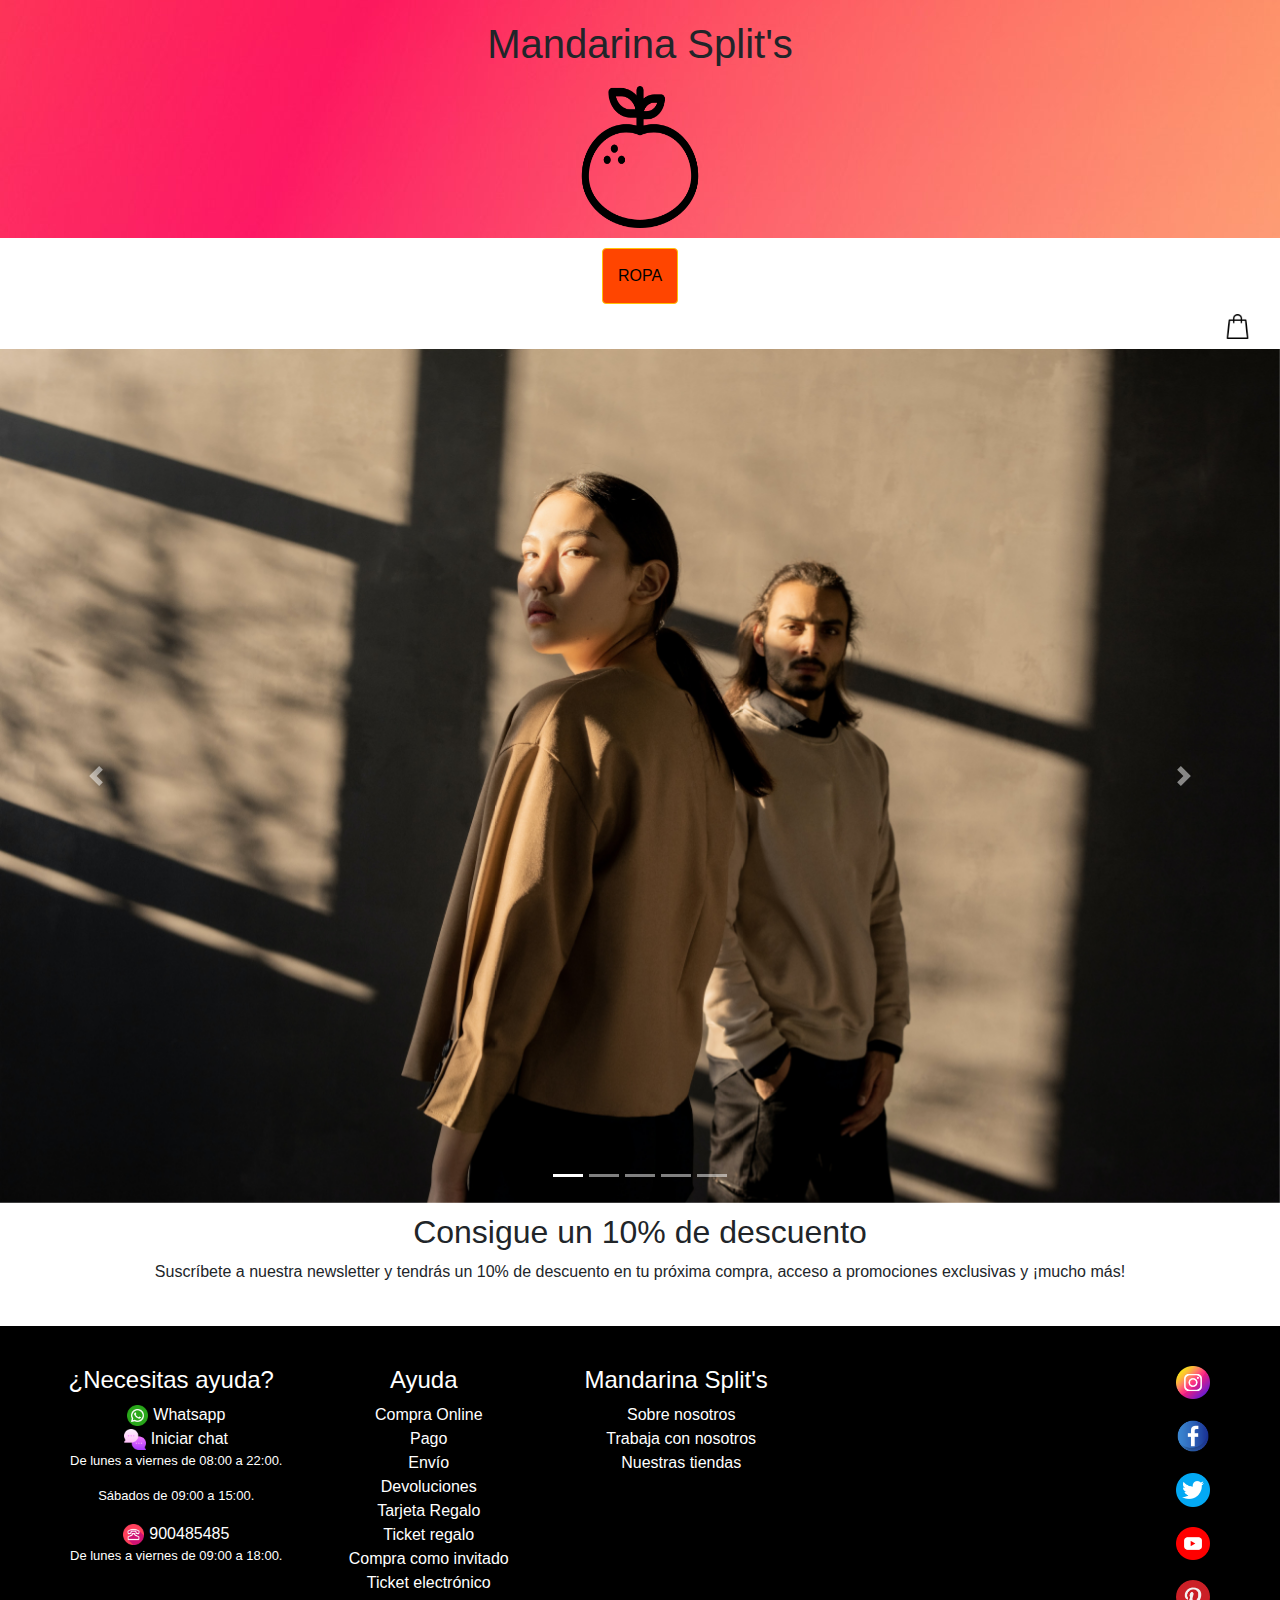
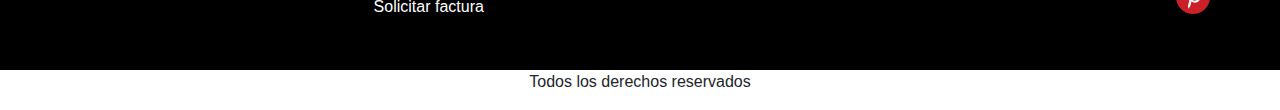
<file: index.html>
<!DOCTYPE html>
<html lang="en">
<head>
    <meta charset="UTF-8">
    <meta http-equiv="X-UA-Compatible" content="IE=edge">
    <meta name="viewport" content="width=device-width, initial-scale=1.0">
    <link rel="stylesheet" href="https://cdn.jsdelivr.net/npm/bootstrap@4.6.1/dist/css/bootstrap.min.css">
    <link rel="stylesheet" href="./stylesheet.css">
    <title>MANDARINA SPLIT'S</title>
</head>
<body>
    <head>
        <div class="nombre_tienda">
            <h1 class="tienda">Mandarina Split's</h1>
            <img class="logo" src="./img/img_generales/naranja.png" alt="naranja">
        </div>
        <nav>
            <div class ="btn_ropa">
                <button type="button" class="btn btn-outline-warning" id="btn_ropa"><a class="btn__ropa" href="./pages/ropa/archivos/ropa.html">ROPA</a></button>
            </div>
            <div class="carrito_compra">
                <img class ="logo_carrito" src="./img/img_generales/bolsa-de-la-compra.png" alt="carrito">         
            </div>
        </nav>
    </head>
    <main>
        <div id="demo" class="carousel slide" data-ride="carousel">

                <!-- Indicators -->
                <ul class="carousel-indicators">
                <li data-target="#demo" data-slide-to="0" class="active"></li>
                <li data-target="#demo" data-slide-to="1"></li>
                <li data-target="#demo" data-slide-to="2"></li>
                <li data-target="#demo" data-slide-to="3"></li>
                <li data-target="#demo" data-slide-to="4"></li>
                </ul>
                
                    <!-- The slideshow -->
            <div class="carousel-inner">
                <div class="carousel-item active">
                    <img src="./img/img_carrousel/pexels-ba-tik-3754256-min.jpg" alt="Los Angeles" width="1100" height="500">
                </div>
                <div class="carousel-item">
                    <img src="./img/img_carrousel/pexels-elle-hughes-1680178-min.jpg" alt="Chicago" width="1100" height="500">
                </div>
                <div class="carousel-item">
                    <img src="./img/img_carrousel/pexels-gianne-karla-tolentino-58592-min.jpg" alt="New York" width="1100" height="500">
                </div>
                <div class="carousel-item">
                    <img src="./img/img_carrousel/pexels-john-2852270-min.jpg" alt="New York" width="1100" height="500">
                </div>
                <div class="carousel-item">
                    <img src="./img/img_carrousel/pexels-pixabay-247204-min.jpg" alt="New York" width="1100" height="500">
                </div>
                <div class="carousel-item">
                    <img src="./img/img_carrousel/pexels-pixabay-458766-min.jpg" alt="New York" width="1100" height="500">
                </div>
            </div>
                
                <!-- Left and right controls -->
            <a class="carousel-control-prev" href="#demo" data-slide="prev">
                <span class="carousel-control-prev-icon"></span>
            </a>
            <a class="carousel-control-next" href="#demo" data-slide="next">
                <span class="carousel-control-next-icon"></span>
            </a>
        </div>
        <div class ="descuento">
            <h2>Consigue un 10% de descuento</h2>
            <p>Suscríbete a nuestra newsletter y tendrás un 10% de descuento en tu próxima compra, acceso a promociones exclusivas y ¡mucho más!</p>
        </div>

        <ul class ="lista"></ul>
        
    </main>
    
    <footer>
        <div class="footer">
            <div class="left">
                    <div class="footer_links">
                        <div class="footer_links_column">
                            <h4>¿Necesitas ayuda?</h4>
                            <ul class="help_column">
                                <li>
                                    <a href="#"><img class="logo_links" src="./img/img_generales/whatsapp.png" alt="Whatsapp">Whatsapp</a>
                                </li>
                                <li>
                                    <a href="#"><img class="logo_links" src="./img/img_generales/ventana-de-chat.png" alt="chat">Iniciar chat</a>
                                    <p class ="horario">De lunes a viernes de 08:00 a 22:00.</p>
                                    <p class = "horario">Sábados de 09:00 a 15:00.</p>
                                </li>
                                <li>
                                    <a href="#"><img class ="logo_links"src="./img/img_generales/telefono-viejo.png" alt="telefono">900485485</a>
                                    <p class="horario">De lunes a viernes de 09:00 a 18:00.</p>
                                </li>
                            </ul>
                        </div>

                        <div class="footer_links_column">
                            <h4>Ayuda</h4>
                            <ul class="info_column">
                                <li >
                                    <a href="#">Compra Online</a>
                                </li>
                                <li>
                                    <a href="#">Pago</a>
                                </li>
                                <li>
                                    <a href="#">Envío</a>
                                </li>
                                <li>
                                    <a href="#">Devoluciones</a>
                                </li>
                                <li>
                                    <a href="#">Tarjeta Regalo</a>
                                </li>
                                <li>
                                    <a href="#">Ticket regalo</a>
                                </li>
                                <li>
                                    <a href="#">Compra como invitado</a>
                                </li>
                                <li>
                                    <a href="#">Ticket electrónico</a>
                                </li>
                                <li>
                                    <a href="#">Solicitar factura</a>
                                </li>
                            </ul>
                        </div> 

                        <div class="footer_links_column">
                            <h4>Mandarina Split's</h4>
                            <ul class="aboutus_column">
                                <li>
                                    <a href="#">Sobre nosotros</a>
                                </li>
                                <li>
                                    <a href="#">Trabaja con nosotros</a>
                                </li>
                                <li>
                                    <a href="#">Nuestras tiendas</a>
                                </li>
                            </ul>
                        </div>             
                    </div>
            </div>
            <div class="right">
                    <div class="footer_logos">
                        <ul class="footer_social_lists">
                            <li>
                                <a href="#"><img class="logo" src="./img/img_generales/instagram.png" alt="Instagram"></a>
                            </li>
                            <li>
                                <a href="#"><img class="logo" src="./img/img_generales/facebook.png" alt="Facebook"></a>
                            </li>
                            <li>
                                <a href="#"><img class="logo" src="./img/img_generales/gorjeo.png" alt="Twitter"></a>
                            </li>
                            <li>
                                <a href="#"><img class="logo" src="./img/img_generales/youtube.png" alt="Youtube"></a>
                            </li>
                            <li>
                                <a href="#"><img class="logo" src="./img/img_generales/pinterest.png" alt="Pinterest"></a>
                            </li>
                        </ul>
                    </div>
                </div>
        </div>
       <div class="derechos_reservados">
            <p>Todos los derechos reservados</p>
       </div>
    </footer>
    <script src = "./index.js"></script>
    <script src="https://cdn.jsdelivr.net/npm/jquery@3.6.0/dist/jquery.slim.min.js"></script>
    <script src="https://cdn.jsdelivr.net/npm/popper.js@1.16.1/dist/umd/popper.min.js"></script>
    <script src="https://cdn.jsdelivr.net/npm/bootstrap@4.6.1/dist/js/bootstrap.bundle.min.js"></script> 
</body>
</html>
</file>
<file: stylesheet.css>
/*INDEX general*/
li{
    list-style: none;   
}
a{
    color:white;
    text-decoration: none;
}
a:hover{
    text-decoration: none;
    color: orangered;
}
/*HEADER*/

.btn__ropa{
    color: black;
}

#btn_ropa{
    padding: 15px;
}

.btn__ropa:hover{
    font-weight: bold;
    color: black;
}
.btn_ropa{
    text-align: center;
    margin-top: 10px;
}
.opciones{
    display:flex;
}



.nombre_tienda, .contenedor_rebajas{
    background-image: url(./img/img_generales/pexels-gradienta-6985003.jpg);
    padding: 20px;
    display: grid;
    justify-content: space-around;
    justify-items:center;
}

.logo{
    width: 30%;
}

.carrito_compra{
    display:flex;
    justify-content: flex-end;
    align-items: flex-end;
    padding: 10px;
    margin-right: 10px;

}

.logo_carrito{
    width: 2%;
    margin-right: 10px;
}

/*MAIN*/
img{
    width: 100%;
    height: 100%;

}
.descuento{
    text-align: center;
    padding: 10px;
}

/*COMENTARIOS*/
.opcion{
    font-family: Verdana, Geneva, Tahoma, sans-serif;
    background:#FF813E; 
    color:white; 
    padding:15px; 
    border:3px 
    solid #B34F19; 
    margin-top:40px; 
    margin-right: 20px;
    margin-bottom:40px; 
    font-size:16px; 
    border-radius:10px;
}

/*FOOTER*/
.footer{
    padding: 30px;
    background-color: black;
    color: white;
    display:flex;
    justify-content: space-between;
}

.footer_links{
    display:grid;
    grid-template-columns: repeat(3, 1fr);
    
}
h3{
    font-size: 18px;
    margin-left: 10px;
    margin-top: 10px;
}
h4{
    text-align: center;
    margin-left: 30px;
    margin-top: 10px;
}
.logo{
    width: 40%;
    margin: 10px;
}
.logo_links{
    width: 10%;
    margin-right: 5px;
}

.horario{
    font-size: 13px;
}
.derechos_reservados{
    display: flex;
    justify-content: center;
}

.help_column, .info_column, .aboutus_column{
    text-align: center;
}

/*TIENDA*/
.contenedor_inicio {
    display: flex;

}
.inicio{
   color: black;

}
.inicio:hover{
    cursor: pointer;
    color:orangered ;
}

.formulario{
    display: flex;
    justify-content: center;
    margin-top: 10px;
}
.formulario__campo{
    display: flex;
    justify-content: center;
}
.btn-agregar {
    display: flex;
    justify-content: center;
}

.btn{
    background-color: orangered;
}

.btn:hover{
    background-color: crimson;
}

.card{
    width: 30%;
    margin: 10px;
}

/*SEARCH FILTERS*/
.filter{
    display: none;
}

/*MOTOR DE BUSQUEDA*/

#search{
    background: linear-gradient(90deg, rgba(215,6,85,0.5553571770505077) 0%, rgba(238,92,8,0.6646008745294993) 35%, rgba(255,166,0,0.5189426112241772) 100%);
    border-radius: 10px;
    padding: 10px;
}

.contenedor_buscador {
    text-align: center;
    margin-bottom: 20px;

}

/*CHECKBOXES*/
label{
    margin-left: 10px;
    margin-right: 5px;
}

.check{
    display:flex;
}
.checkboxes{
    display:flex;
    flex-direction: column;
}
</file>
